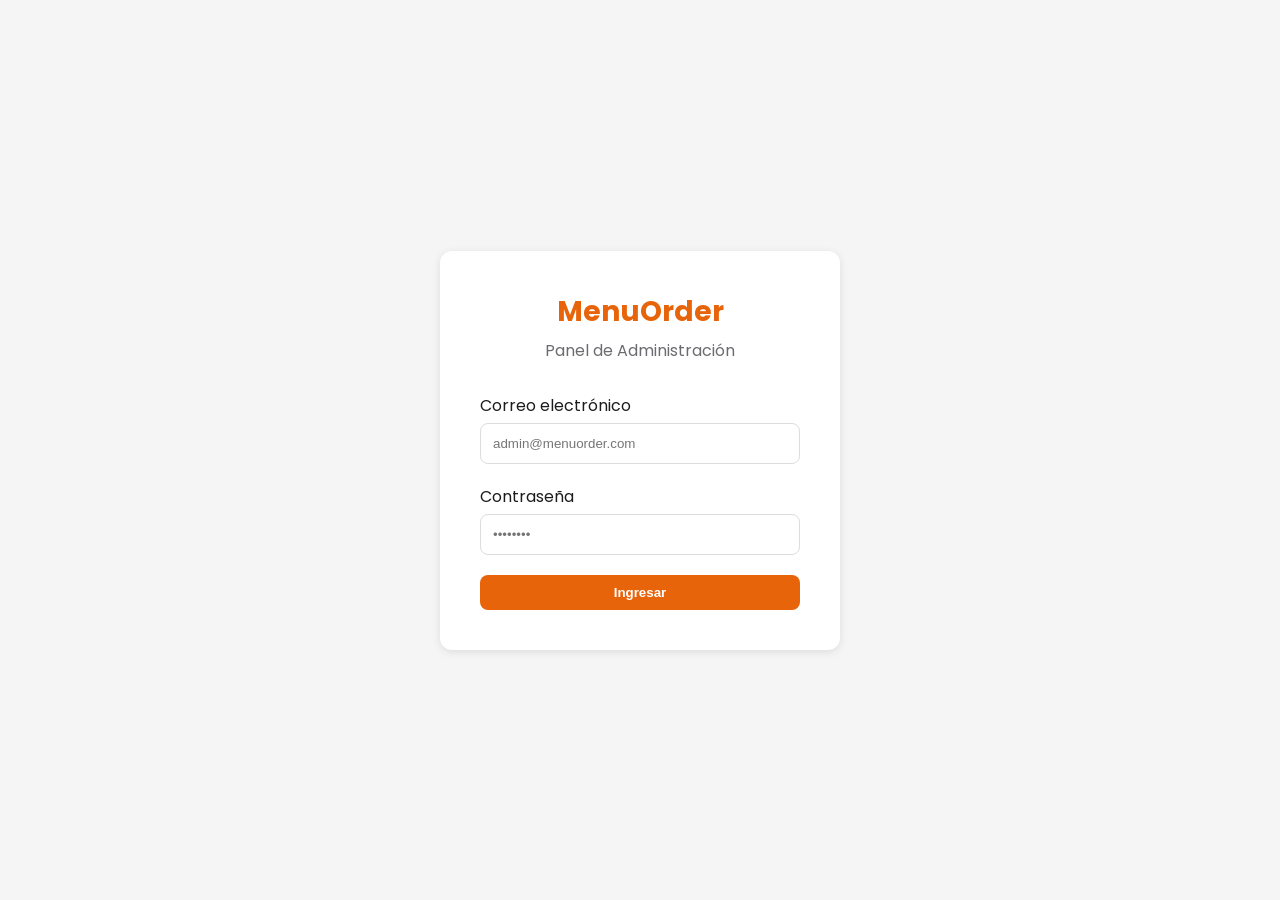
<file: index.html>
<!DOCTYPE html>
<html lang="es">
<head>
    <meta charset="UTF-8">
    <meta name="viewport" content="width=device-width, initial-scale=1.0">
    <title>Login - MenuOrder</title>
    <link rel="stylesheet" href="css/estilos.css">
    <link href="https://fonts.googleapis.com/icon?family=Material+Icons" rel="stylesheet">
    <style>
        .login-container {
            height: 100vh;
            display: flex;
            justify-content: center;
            align-items: center;
        }
        .login-card {
            background: var(--blanco);
            padding: 40px;
            border-radius: var(--border-radius);
            box-shadow: var(--shadow);
            width: 100%;
            max-width: 400px;
            text-align: center;
        }
        .logo {
            color: var(--naranja-principal);
            font-weight: 700;
            font-size: 28px;
            margin-bottom: 5px;
        }
        .subtitle {
            color: var(--texto-secundario);
            margin-bottom: 30px;
        }
        .form-group {
            text-align: left;
            margin-bottom: 20px;
        }
        input {
            width: 100%;
            padding: 12px;
            border: 1px solid #ddd;
            border-radius: 8px;
            margin-top: 5px;
        }
        #mensaje-error {
            color: #d32f2f;
            font-size: 14px;
            margin-bottom: 15px;
            display: none;
        }
    </style>
</head>
<body>

<div class="login-container">
    <div class="login-card">
        <h1 class="logo">MenuOrder</h1>
        <p class="subtitle">Panel de Administración</p>
        
        <div id="mensaje-error">Usuario o contraseña incorrectos</div>

        <form id="loginForm">
            <div class="form-group">
                <label>Correo electrónico</label>
                <input type="email" id="email" placeholder="admin@menuorder.com" required>
            </div>
            <div class="form-group">
                <label>Contraseña</label>
                <input type="password" id="password" placeholder="••••••••" required>
            </div>
            <button type="submit" class="btn-naranja" style="width: 100%;">Ingresar</button>
        </form>
    </div>
</div>

<script>
    // Credenciales según la guía 
    const CREDENCIALES = {
        email: "admin@menuorder.com",
        pass: "admin123"
    };

    // Si ya hay sesión, redirigir [cite: 271]
    if(localStorage.getItem('autenticado') === 'true') {
        window.location.href = 'dashboard.html';
    }

    document.getElementById('loginForm').addEventListener('submit', (e) => {
        e.preventDefault();
        const email = document.getElementById('email').value;
        const pass = document.getElementById('password').value;
        const errorMsg = document.getElementById('mensaje-error');

        if(email === CREDENCIALES.email && pass === CREDENCIALES.pass) {
            localStorage.setItem('autenticado', 'true'); // [cite: 104]
            window.location.href = 'dashboard.html'; // [cite: 105]
        } else {
            errorMsg.style.display = 'block'; // [cite: 97]
        }
    });
</script>
</body>
</html>
</file>
<file: css/estilos.css>
/* Importar Fuente Poppins */
@import url('https://fonts.googleapis.com/css2?family=Poppins:wght@400;500;600;700&display=swap');

:root {
    --naranja-principal: #E8640A;
    --fondo-gris: #F5F5F5;
    --blanco: #FFFFFF;
    --texto-principal: #1C1C1E;
    --texto-secundario: #6C6C70;
    --shadow: 0 2px 8px rgba(0,0,0,0.10);
    --border-radius: 12px;
}

* {
    margin: 0;
    padding: 0;
    box-sizing: border-box;
}

body {
    font-family: 'Poppins', sans-serif;
    background-color: var(--fondo-gris);
    color: var(--texto-principal);
}

/* Estilos básicos para botones */
.btn-naranja {
    background-color: var(--naranja-principal);
    color: white;
    border: none;
    padding: 10px 20px;
    border-radius: 8px;
    cursor: pointer;
    font-weight: 600;
    transition: 0.3s;
}

.btn-naranja:hover {
    background-color: #cf5608;
}
</file>
